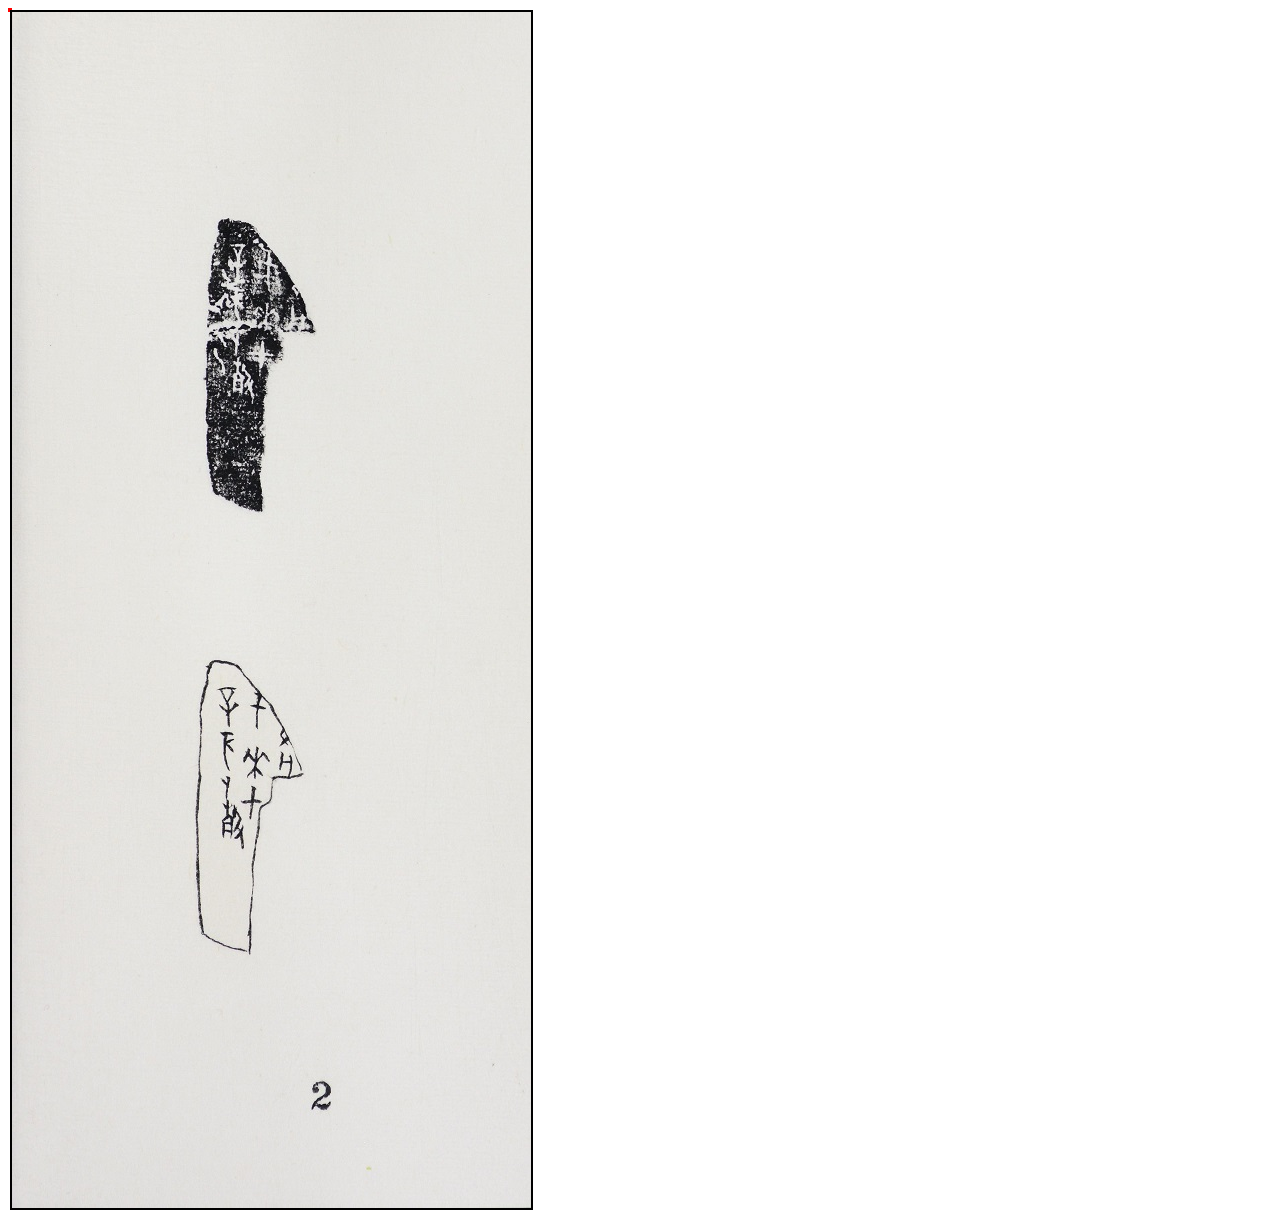
<file: switches/target/switches-1.0-SNAPSHOT/test.html>
<html>
<head>
<style type="text/css">
.container
{
	border: solid 2px red;
	cursor: default;
	overflow: visible;
	padding: 0px;
	-webkit-touch-callout: none;
    -webkit-user-select: none;
    -khtml-user-select: none;
    -moz-user-select: none;
    -ms-user-select: none;
    user-select: none;
	perspective: 3000px;
	perspective-origin: 10% 50%;
	position: absolute;
}
.page img
{
	border: solid 2px;
	text-align: center;
	position: absolute;
	top: 0px;
	left: 0px;
	background: white;
	display: inline-block;
	margin: 0px;
	transform-style: preserve-3d;
	-webkit-backface-visibility: hidden;
   	backface-visibility: hidden;
}
</style>
<script type="text/javascript" src="js/foldable.js"></script>
</head>
<body>

<div id="viewer" class="container">
	<div class="page"><img src="images/004970702/004970702_0001.jpg" /></div>
	<div class="page"><img src="images/004970702/004970702_0002.jpg" /></div>
	<div class="page"><img src="images/004970702/004970702_0003.jpg" /></div>
	<div class="page"><img src="images/004970702/004970702_0004.jpg" /></div>
	<div class="page"><img src="images/004970702/004970702_0005.jpg" /></div>
	<div class="page"><img src="images/004970702/004970702_0006.jpg" /></div>
</div>

<script type="text/javascript">
var p = new Foldable.Page(document.getElementById('temp'), 1);
p.tiltAngle = 30;
p.render();
</script>


</body>
</html>
</file>
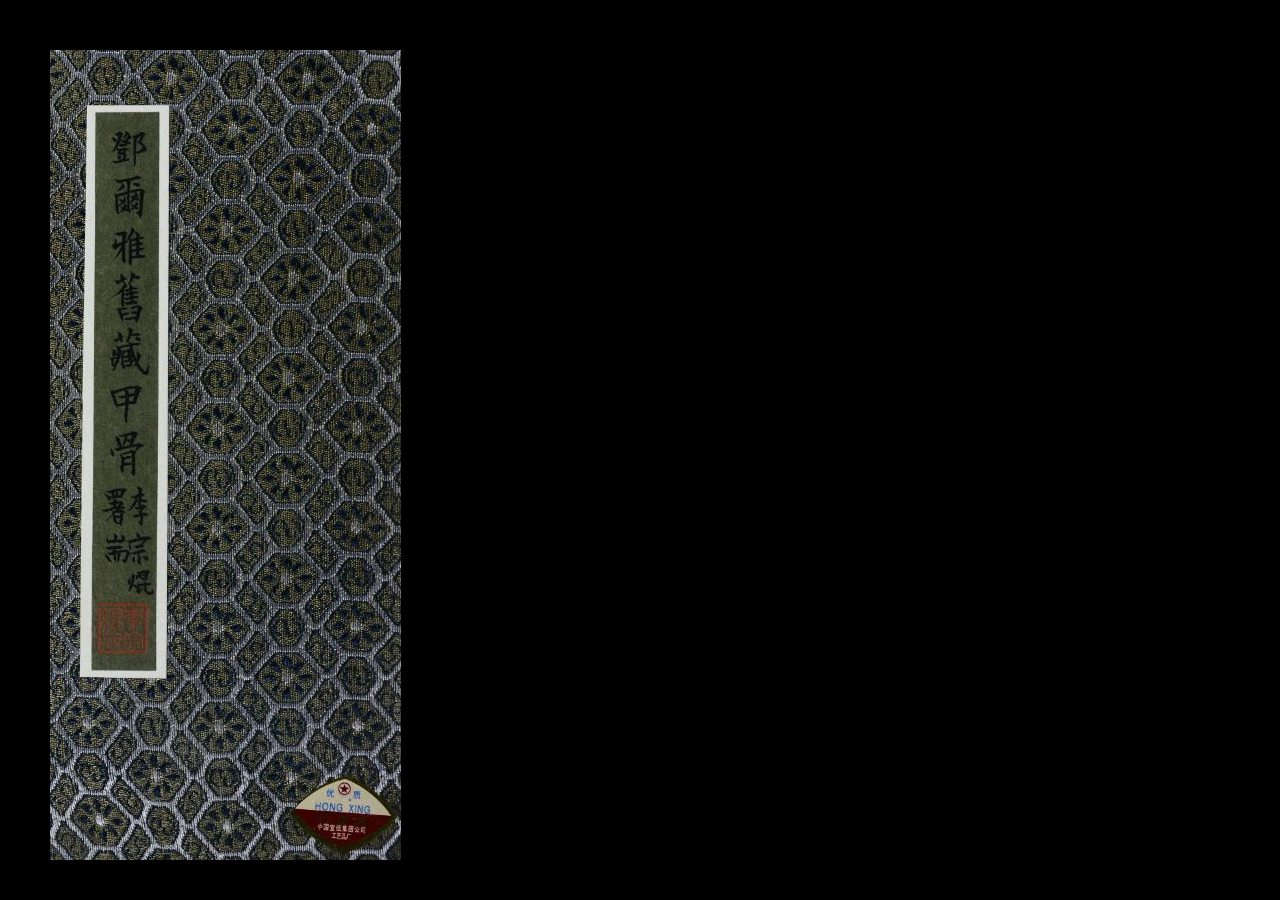
<file: switches/target/switches-1.0-SNAPSHOT/visual.html>
<html>
<head>
<style type="text/css">
.container {
	position: relative;
	perspective: 8000px;
}

.cover {
	-webkit-transition: 1.5s;
	-webkit-transform-style: preserve-3d;
	-moz-transition: 1.5s;
	-moz-transform-style: preserve-3d;
	-o-transition: 1.5s;
	-o-transform-style: preserve-3d;
	-ms-transition: 1.5s;
	-ms-transform-style: preserve-3d;
	transition: 1.5s;
	transform-style: preserve-3d;
	-webkit-backface-visibility: hidden;
	backface-visibility: hidden;
	-webkit-transform-origin: center center;
	-moz-transform-origin: center center;
	transform-origin: center center;
	backface-visibility: hidden;
}

.front {
	backface-visibility: hidden;
	-webkit-transform-origin: center center;
	-moz-transform-origin: center center;
	transform-origin: center center;
	backface-visibility: hidden;
}

.back {
	-webkit-transform: rotateY(180deg);
	-moz-transform: rotateY(180deg);
	-ms-transform: rotateY(180deg);
	-o-transform: rotateY(180deg);
	transform: rotateY(180deg);
	-webkit-transform-origin: center center; -moz-transform-origin : center
	center; transform-origin : center center;
	backface-visibility: hidden;
	-moz-transform-origin: center center;
	transform-origin: center center;
}

}
.flipped {
	-webkit-transform: rotateY(180deg);
	-moz-transform: rotateY(180deg);
	-ms-transform: rotateY(180deg);
	-o-transform: rotateY(180deg);
	transform: rotateY(180deg);
	-webkit-transform-origin: center center;
	-moz-transform-origin: center center;
	transform-origin: center center;
}
}
</style>
<script type="text/javascript" src="js/jsc3d.webgl.js"></script>
<script type="text/javascript" src="js/jsc3d.touch.js"></script>
<script type="text/javascript" src="js/oridomi.js"></script>
<script type="text/javascript">
	var foldDiv;
	var bookClosed = false;
	var maxScrollStep = 40;
	var scrollTimerID;
	function init() {
		foldDiv = new OriDomi(document.getElementById('foldingDiv'), {
			vPanels : 27, // number of panels when folding left or right (vertically oriented)
			hPanels : 1, // number of panels when folding top or bottom
			speed : 10, // folding duration in ms
			ripple : 3, // backwards ripple effect when animating
			shadingIntesity : 0.8, // lessen the shading effect
			perspective : 8000, // smaller values exaggerate 3D distortion
			touchMoveCallback : updateFold,
			sticky : false,
			shading : 'soft' // change the shading type
		});
		document.getElementById('foldContent').style.opacity = 0;
		document.getElementById('frontCover').style.display = "";
		foldDiv.accordion(-89, "left", function() {
			bookClosed = true;
		});
		foldDiv.setSpeed(2000);
	}

	function updateFold() {
		if (foldDiv._lastOp.angle > -1)
			foldDiv._lastOp.angle = -1;
		else if (foldDiv._lastOp.angle < -89)
			closeBook();
	}

	function openBook() {
		if (!bookClosed)
			return;
		document.getElementById('foldContent').style.opacity = 1;
		document.getElementById('frontCover').style.display = "none";
		foldDiv.accordion(-1, "left");
		bookClosed = false;
		scrollTimerID = setInterval(scrollRight, 40);
	}

	function scrollRight() {
		if (maxScrollStep > 0)
		{
			window.scrollBy(200, 0);
			maxScrollStep--;
		}
		else
			clearInterval(scrollTimerID);
	}

	function closeBook() {
		if (!bookClosed) {
			foldDiv.accordion(-89, "left", {
				sticky : false
			});
			document.getElementById('foldContent').style.opacity = 0;
			document.getElementById('frontCover').style.display = "";
			bookClosed = true;
		}
		window.scrollBy(-7600, 0);
	}
</script>
</head>

<body onload="init()"
	style="width: 100%; text-align: center; background-color: black;">
	<div class="container"
		style="position: absolute; top: 50px; left: 50px;">
		<div id="foldContent" style="position: absolute; top: 0; left: 0;">
			<div style="width: 100%; margin: auto;">
				<div id="foldingDiv" style="display: inline-block;">
					<img src="images/_004970702_s_H1.jpg" />
				</div>
			</div>
		</div>
		<div id="cover" class="cover"
			style="position: absolute; top: 0; left: 0; cursor: pointer"
			onclick="openBook()">
			<div id="frontCover" class="front"
				style="position: absolute; top: 0; left: 0; cursor: pointer">
				<img src="images/_004970702_0001_s.jpg" />
			</div>
			<div id="frontCoverBack" class="back"
				style="position: absolute; top: 0; left: 0; cursor: pointer">
				<img src="images/_004970702_0002_s.jpg" />
			</div>
		</div>
	</div>
</body>
</html>
</file>
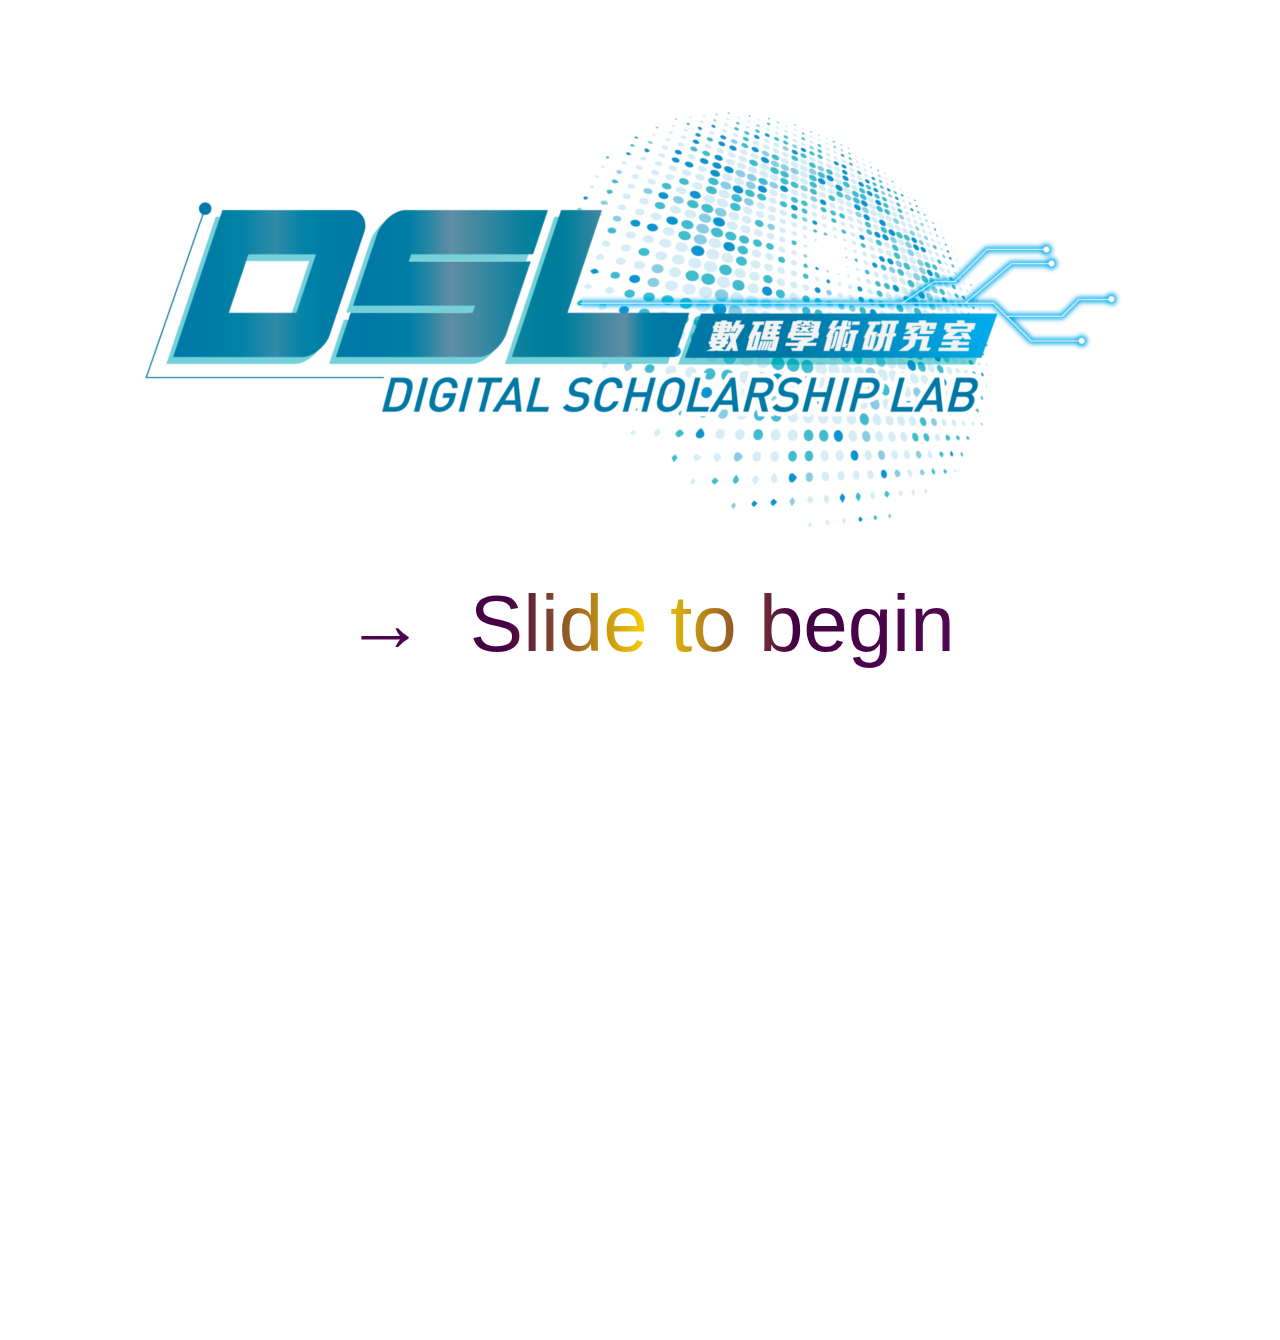
<file: switches/target/switches-1.0-SNAPSHOT/dsl/launch.html>
<!doctype html>

<html lang="en">
<head>
<meta charset="utf-8" />
<meta name="viewport"
	content="width=device-width, initial-scale=1.0, maximum-scale=1.0, user-scalable=0">
<link href="css/impress.css" rel="stylesheet" />
<link href="css/style.css" rel="stylesheet" />
<link href="css/main.css" rel="stylesheet" />
<script type="text/javascript">
	var curr_pwd = "";
	var isKeyPressed = false;
	var launchEvent = new Event('launchEvent');
	function initPwdControl() {
		document.getElementById("launched").style.display = "none";
		
		updatePwdControl("");
		document.getElementById("key2").addEventListener("mousedown",
				setKeyPressed);
		document.getElementById("key2").addEventListener("touchstart",
				setKeyPressed);
		document.getElementById("key2").addEventListener("mouseup",
				updatePwdControl);
		document.getElementById("key2").addEventListener("touchend",
				updatePwdControl);
		document.getElementById("key2").classList.add("numkey_press");

		var xhttp = new XMLHttpRequest();
		xhttp.onreadystatechange = function() {
			if (xhttp.readyState == 4 && xhttp.status == 200) {
			}
		};
		xhttp.open("GET",
				"http://rsdi-cuhk-library.appspot.com/switch?K=V&V=N", true);
		//xhttp.send();
	}
	function setKeyPressed() {
		isKeyPressed = true;
	}
	function updatePwdControl(event) {
		if (!isKeyPressed)
			return;
		if (event.target) {
			if ("" == curr_pwd && event.target.id.endsWith("key2"))
				curr_pwd = "2";
			else if ("2" == curr_pwd && event.target.id.endsWith("key0"))
				curr_pwd = "20";
			else if ("20" == curr_pwd && event.target.id.endsWith("key1"))
				curr_pwd = "201";
			else if ("201" == curr_pwd && event.target.id.endsWith("key6"))
				curr_pwd = "2016";
			else if ("2016" == curr_pwd && event.target.id.endsWith("key0"))
				curr_pwd = "20160";
			else if ("20160" == curr_pwd && event.target.id.endsWith("key3"))
				curr_pwd = "201603";
			else if ("201603" == curr_pwd && event.target.id.endsWith("key1"))
				curr_pwd = "2016031";
			else if ("2016031" == curr_pwd && event.target.id.endsWith("key7"))
				curr_pwd = "20160317";
			document.getElementById("curr_pwd").innerHTML = curr_pwd;
		}
		document.getElementById("key2").removeEventListener("mousedown",
				setKeyPressed);
		document.getElementById("key2").removeEventListener("touchstart",
				setKeyPressed);
		document.getElementById("key2").removeEventListener("mouseup",
				updatePwdControl);
		document.getElementById("key2").removeEventListener("touchend",
				updatePwdControl);

		document.getElementById("key1").removeEventListener("mousedown",
				setKeyPressed);
		document.getElementById("key1").removeEventListener("touchstart",
				setKeyPressed);
		document.getElementById("key1").removeEventListener("mouseup",
				updatePwdControl);
		document.getElementById("key1").removeEventListener("touchend",
				updatePwdControl);

		document.getElementById("key3").removeEventListener("mousedown",
				setKeyPressed);
		document.getElementById("key3").removeEventListener("touchstart",
				setKeyPressed);
		document.getElementById("key3").removeEventListener("mouseup",
				updatePwdControl);
		document.getElementById("key3").removeEventListener("touchend",
				updatePwdControl);

		document.getElementById("key6").removeEventListener("mousedown",
				setKeyPressed);
		document.getElementById("key6").removeEventListener("touchstart",
				setKeyPressed);
		document.getElementById("key6").removeEventListener("mouseup",
				updatePwdControl);
		document.getElementById("key6").removeEventListener("touchend",
				updatePwdControl);

		document.getElementById("key7").removeEventListener("mousedown",
				setKeyPressed);
		document.getElementById("key7").removeEventListener("touchstart",
				setKeyPressed);
		document.getElementById("key7").removeEventListener("mouseup",
				updatePwdControl);
		document.getElementById("key7").removeEventListener("touchend",
				updatePwdControl);

		document.getElementById("key0").removeEventListener("mousedown",
				setKeyPressed);
		document.getElementById("key0").removeEventListener("touchstart",
				setKeyPressed);
		document.getElementById("key0").removeEventListener("mouseup",
				updatePwdControl);
		document.getElementById("key0").removeEventListener("touchend",
				updatePwdControl);

		document.getElementById("key2").classList.remove("numkey_press");
		document.getElementById("key1").classList.remove("numkey_press");
		document.getElementById("key3").classList.remove("numkey_press");
		document.getElementById("key6").classList.remove("numkey_press");
		document.getElementById("key7").classList.remove("numkey_press");
		document.getElementById("key0").classList.remove("numkey_press");

		if ("2" == curr_pwd) {
			document.getElementById("key0").addEventListener("mousedown",
					setKeyPressed);
			document.getElementById("key0").addEventListener("touchstart",
					setKeyPressed);
			document.getElementById("key0").addEventListener("mouseup",
					updatePwdControl);
			document.getElementById("key0").addEventListener("touchend",
					updatePwdControl);
			document.getElementById("key0").classList.add("numkey_press");
		} else if ("20" == curr_pwd) {
			document.getElementById("key1").addEventListener("mousedown",
					setKeyPressed);
			document.getElementById("key1").addEventListener("touchstart",
					setKeyPressed);
			document.getElementById("key1").addEventListener("mouseup",
					updatePwdControl);
			document.getElementById("key1").addEventListener("touchend",
					updatePwdControl);
			document.getElementById("key1").classList.add("numkey_press");
		} else if ("201" == curr_pwd) {
			document.getElementById("key6").addEventListener("mousedown",
					setKeyPressed);
			document.getElementById("key6").addEventListener("touchstart",
					setKeyPressed);
			document.getElementById("key6").addEventListener("mouseup",
					updatePwdControl);
			document.getElementById("key6").addEventListener("touchend",
					updatePwdControl);
			document.getElementById("key6").classList.add("numkey_press");
		} else if ("2016" == curr_pwd) {
			document.getElementById("key0").addEventListener("mousedown",
					setKeyPressed);
			document.getElementById("key0").addEventListener("touchstart",
					setKeyPressed);
			document.getElementById("key0").addEventListener("mouseup",
					updatePwdControl);
			document.getElementById("key0").addEventListener("touchend",
					updatePwdControl);
			document.getElementById("key0").classList.add("numkey_press");
		} else if ("20160" == curr_pwd) {
			document.getElementById("key3").addEventListener("mousedown",
					setKeyPressed);
			document.getElementById("key3").addEventListener("touchstart",
					setKeyPressed);
			document.getElementById("key3").addEventListener("mouseup",
					updatePwdControl);
			document.getElementById("key3").addEventListener("touchend",
					updatePwdControl);
			document.getElementById("key3").classList.add("numkey_press");
		} else if ("201603" == curr_pwd) {
			document.getElementById("key1").addEventListener("mousedown",
					setKeyPressed);
			document.getElementById("key1").addEventListener("touchstart",
					setKeyPressed);
			document.getElementById("key1").addEventListener("mouseup",
					updatePwdControl);
			document.getElementById("key1").addEventListener("touchend",
					updatePwdControl);
			document.getElementById("key1").classList.add("numkey_press");
		} else if ("2016031" == curr_pwd) {
			document.getElementById("key7").addEventListener("mousedown",
					setKeyPressed);
			document.getElementById("key7").addEventListener("touchstart",
					setKeyPressed);
			document.getElementById("key7").addEventListener("mouseup",
					updatePwdControl);
			document.getElementById("key7").addEventListener("touchend",
					updatePwdControl);
			document.getElementById("key7").classList.add("numkey_press");
		}
		isKeyPressed = false;
		if ("20160317" == curr_pwd) {
			fakeAuth();
		}
	}
	
	function fakeAuth() {
		document.getElementById("curr_pwd").style.backgroundColor = "#DDFFDD";
		window.setTimeout(unlock, 1000);
	}

	function auth() {
		document.getElementById("curr_pwd").style.backgroundColor = "#DDDDDD";
		var xhttp = new XMLHttpRequest();
		xhttp.onreadystatechange = function() {
			if (xhttp.readyState == 4 && xhttp.status == 200) {
				var respJson = xhttp.responseText;
				switchObj = JSON.parse(respJson);
				if ("Y" == switchObj.videoWallSwitch) {
					document.getElementById("curr_pwd").style.backgroundColor = "#DDFFDD";
					unlock();
				}
			}
		};
		xhttp.open("GET",
				"http://rsdi-cuhk-library.appspot.com/switch?K=V&V=Y", true);
		xhttp.timeout = 6000;
		xhttp.ontimeout = unlock;
		xhttp.onerror = unlock;
		xhttp.send();
	}

	function unlock() {
		document.getElementById("launched").style.display = "";
		document.dispatchEvent(launchEvent);
		document.getElementById("launch_video").play();
	}
</script>
</head>
<body class="impress-not-supported" onload="initPwdControl()"
	oncontextmenu="return false;">
	<div id="impress">
		<div id="home" class="step home" data-x="0" data-y="0" data-scale="1">
			<div class="wallpaper">
				<div id="well" class="slider">
					<br /> <br /> <br /> <br /> <br /> <br /> <br /> <br /> <br />
					<br /> <br /> <br />
					<h2>
						<span>&rarr;&nbsp;&nbsp;Slide to begin</span>
					</h2>
				</div>
			</div>
		</div>

		<div id="password" class="step password" data-x="0" data-y="0"
			data-z="3000" data-rotate="0" data-scale="1">
			<div class="numpad">
				<div id="curr_pwd" class="numDisplay">&nbsp;</div>
				<br />
				<div id="key1" class="numkey">
					1<span id="skey1" class="numkeySub">&nbsp;</span>
				</div>
				<div id="key2" class="numkey">
					2<span id="skey2" class="numkeySub">ABC</span>
				</div>
				<div id="key3" class="numkey">
					3<span id="skey3" class="numkeySub">DEF</span>
				</div>
				<br />
				<div id="key4" class="numkey">
					4<span id="skey4" class="numkeySub">GHI</span>
				</div>
				<div id="key5" class="numkey">
					5<span id="skey5" class="numkeySub">JKL</span>
				</div>
				<div id="key6" class="numkey">
					6<span id="skey6" class="numkeySub">MNO</span>
				</div>
				<br />
				<div id="key7" class="numkey">
					7<span id="skey7" class="numkeySub">PQRS</span>
				</div>
				<div id="key8" class="numkey">
					8<span id="skey8" class="numkeySub">TUV</span>
				</div>
				<div id="key9" class="numkey">
					9<span id="skey9" class="numkeySub">WXYZ</span>
				</div>
				<br />
				<div class="numkey">
					&nbsp;<span class="numkeySub">&nbsp;</span>
				</div>
				<div id="key0" class="numkey">
					0<span id="skey0" class="numkeySub">&nbsp;</span>
				</div>
				<div class="numkey">
					&nbsp;<span class="numkeySub">&nbsp;</span>
				</div>
				<br />
			</div>
		</div>

		<div id="launched" class="step launched" data-x="0" data-y="0"
			data-z="-3000" data-scale="1">
			<div class="banner">
				<img class="launch_image" src="images/final.png"></img>
				<video id="launch_video" width="150%" height="150%" autoplay>
					<source src="media/launch.ogg" type="video/ogg">
				</video>
				<div class="left_wall">
				</div>
				<div class="right_wall">
				</div>
			</div>
		</div>
	</div>
</body>
<script src="js/impress.js"></script>
<script>
	impress().init();
</script>
</html>
</file>
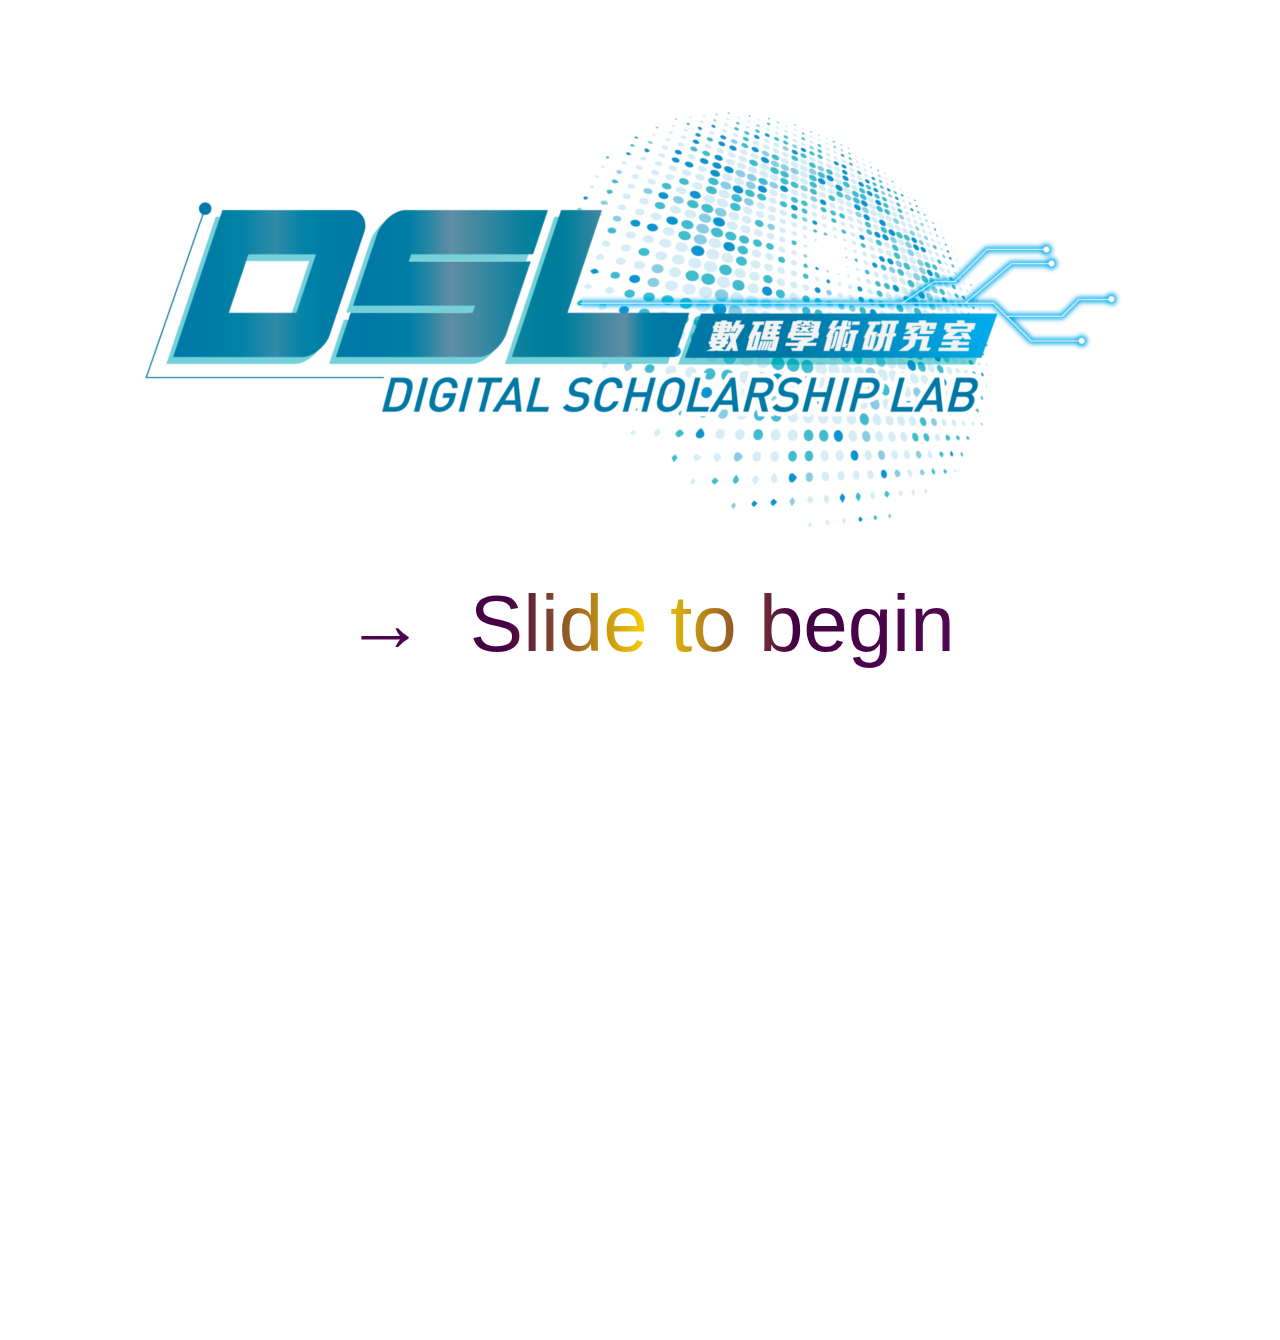
<file: switches/target/switches-1.0-SNAPSHOT/dsl/launch_static.html>
<!doctype html>

<html lang="en">
<head>
<meta charset="utf-8" />
<meta name="viewport"
	content="width=device-width, initial-scale=1.0, maximum-scale=1.0, user-scalable=0">
<link href="css/impress.css" rel="stylesheet" />
<link href="css/style.css" rel="stylesheet" />
<link href="css/main.css" rel="stylesheet" />
<script type="text/javascript">
	var curr_pwd = "";
	var isKeyPressed = false;
	var launchEvent = new Event('launchEvent');
	function initPwdControl() {
		document.getElementById("launched").style.display = "none";
		document.getElementById("firework1").style.display = "none";
		document.getElementById("firework2").style.display = "none";
		document.getElementById("attribution").style.display = "none";
		
		updatePwdControl("");
		document.getElementById("key2").addEventListener("mousedown",
				setKeyPressed);
		document.getElementById("key2").addEventListener("touchstart",
				setKeyPressed);
		document.getElementById("key2").addEventListener("mouseup",
				updatePwdControl);
		document.getElementById("key2").addEventListener("touchend",
				updatePwdControl);
		document.getElementById("key2").classList.add("numkey_press");

		var xhttp = new XMLHttpRequest();
		xhttp.onreadystatechange = function() {
			if (xhttp.readyState == 4 && xhttp.status == 200) {
			}
		};
		xhttp.open("GET",
				"http://rsdi-cuhk-library.appspot.com/switch?K=V&V=N", true);
		xhttp.send();
	}
	function setKeyPressed() {
		isKeyPressed = true;
	}
	function updatePwdControl(event) {
		if (!isKeyPressed)
			return;
		if (event.target) {
			if ("" == curr_pwd && event.target.id.endsWith("key2"))
				curr_pwd = "2";
			else if ("2" == curr_pwd && event.target.id.endsWith("key0"))
				curr_pwd = "20";
			else if ("20" == curr_pwd && event.target.id.endsWith("key1"))
				curr_pwd = "201";
			else if ("201" == curr_pwd && event.target.id.endsWith("key6"))
				curr_pwd = "2016";
			else if ("2016" == curr_pwd && event.target.id.endsWith("key0"))
				curr_pwd = "20160";
			else if ("20160" == curr_pwd && event.target.id.endsWith("key3"))
				curr_pwd = "201603";
			else if ("201603" == curr_pwd && event.target.id.endsWith("key1"))
				curr_pwd = "2016031";
			else if ("2016031" == curr_pwd && event.target.id.endsWith("key7"))
				curr_pwd = "20160317";
			document.getElementById("curr_pwd").innerHTML = curr_pwd;
		}
		document.getElementById("key2").removeEventListener("mousedown",
				setKeyPressed);
		document.getElementById("key2").removeEventListener("touchstart",
				setKeyPressed);
		document.getElementById("key2").removeEventListener("mouseup",
				updatePwdControl);
		document.getElementById("key2").removeEventListener("touchend",
				updatePwdControl);

		document.getElementById("key1").removeEventListener("mousedown",
				setKeyPressed);
		document.getElementById("key1").removeEventListener("touchstart",
				setKeyPressed);
		document.getElementById("key1").removeEventListener("mouseup",
				updatePwdControl);
		document.getElementById("key1").removeEventListener("touchend",
				updatePwdControl);

		document.getElementById("key3").removeEventListener("mousedown",
				setKeyPressed);
		document.getElementById("key3").removeEventListener("touchstart",
				setKeyPressed);
		document.getElementById("key3").removeEventListener("mouseup",
				updatePwdControl);
		document.getElementById("key3").removeEventListener("touchend",
				updatePwdControl);

		document.getElementById("key6").removeEventListener("mousedown",
				setKeyPressed);
		document.getElementById("key6").removeEventListener("touchstart",
				setKeyPressed);
		document.getElementById("key6").removeEventListener("mouseup",
				updatePwdControl);
		document.getElementById("key6").removeEventListener("touchend",
				updatePwdControl);

		document.getElementById("key7").removeEventListener("mousedown",
				setKeyPressed);
		document.getElementById("key7").removeEventListener("touchstart",
				setKeyPressed);
		document.getElementById("key7").removeEventListener("mouseup",
				updatePwdControl);
		document.getElementById("key7").removeEventListener("touchend",
				updatePwdControl);

		document.getElementById("key0").removeEventListener("mousedown",
				setKeyPressed);
		document.getElementById("key0").removeEventListener("touchstart",
				setKeyPressed);
		document.getElementById("key0").removeEventListener("mouseup",
				updatePwdControl);
		document.getElementById("key0").removeEventListener("touchend",
				updatePwdControl);

		document.getElementById("key2").classList.remove("numkey_press");
		document.getElementById("key1").classList.remove("numkey_press");
		document.getElementById("key3").classList.remove("numkey_press");
		document.getElementById("key6").classList.remove("numkey_press");
		document.getElementById("key7").classList.remove("numkey_press");
		document.getElementById("key0").classList.remove("numkey_press");

		if ("2" == curr_pwd) {
			document.getElementById("key0").addEventListener("mousedown",
					setKeyPressed);
			document.getElementById("key0").addEventListener("touchstart",
					setKeyPressed);
			document.getElementById("key0").addEventListener("mouseup",
					updatePwdControl);
			document.getElementById("key0").addEventListener("touchend",
					updatePwdControl);
			document.getElementById("key0").classList.add("numkey_press");
		} else if ("20" == curr_pwd) {
			document.getElementById("key1").addEventListener("mousedown",
					setKeyPressed);
			document.getElementById("key1").addEventListener("touchstart",
					setKeyPressed);
			document.getElementById("key1").addEventListener("mouseup",
					updatePwdControl);
			document.getElementById("key1").addEventListener("touchend",
					updatePwdControl);
			document.getElementById("key1").classList.add("numkey_press");
		} else if ("201" == curr_pwd) {
			document.getElementById("key6").addEventListener("mousedown",
					setKeyPressed);
			document.getElementById("key6").addEventListener("touchstart",
					setKeyPressed);
			document.getElementById("key6").addEventListener("mouseup",
					updatePwdControl);
			document.getElementById("key6").addEventListener("touchend",
					updatePwdControl);
			document.getElementById("key6").classList.add("numkey_press");
		} else if ("2016" == curr_pwd) {
			document.getElementById("key0").addEventListener("mousedown",
					setKeyPressed);
			document.getElementById("key0").addEventListener("touchstart",
					setKeyPressed);
			document.getElementById("key0").addEventListener("mouseup",
					updatePwdControl);
			document.getElementById("key0").addEventListener("touchend",
					updatePwdControl);
			document.getElementById("key0").classList.add("numkey_press");
		} else if ("20160" == curr_pwd) {
			document.getElementById("key3").addEventListener("mousedown",
					setKeyPressed);
			document.getElementById("key3").addEventListener("touchstart",
					setKeyPressed);
			document.getElementById("key3").addEventListener("mouseup",
					updatePwdControl);
			document.getElementById("key3").addEventListener("touchend",
					updatePwdControl);
			document.getElementById("key3").classList.add("numkey_press");
		} else if ("201603" == curr_pwd) {
			document.getElementById("key1").addEventListener("mousedown",
					setKeyPressed);
			document.getElementById("key1").addEventListener("touchstart",
					setKeyPressed);
			document.getElementById("key1").addEventListener("mouseup",
					updatePwdControl);
			document.getElementById("key1").addEventListener("touchend",
					updatePwdControl);
			document.getElementById("key1").classList.add("numkey_press");
		} else if ("2016031" == curr_pwd) {
			document.getElementById("key7").addEventListener("mousedown",
					setKeyPressed);
			document.getElementById("key7").addEventListener("touchstart",
					setKeyPressed);
			document.getElementById("key7").addEventListener("mouseup",
					updatePwdControl);
			document.getElementById("key7").addEventListener("touchend",
					updatePwdControl);
			document.getElementById("key7").classList.add("numkey_press");
		}
		isKeyPressed = false;
		if ("20160317" == curr_pwd) {
			fakeAuth();
		}
	}
	
	function fakeAuth() {
		document.getElementById("curr_pwd").style.backgroundColor = "#DDFFDD";
		unlock();
	}

	function auth() {
		document.getElementById("curr_pwd").style.backgroundColor = "#DDDDDD";
		var xhttp = new XMLHttpRequest();
		xhttp.onreadystatechange = function() {
			if (xhttp.readyState == 4 && xhttp.status == 200) {
				var respJson = xhttp.responseText;
				switchObj = JSON.parse(respJson);
				if ("Y" == switchObj.videoWallSwitch) {
					document.getElementById("curr_pwd").style.backgroundColor = "#DDFFDD";
					unlock();
				}
			}
		};
		xhttp.open("GET",
				"http://rsdi-cuhk-library.appspot.com/switch?K=V&V=Y", true);
		xhttp.timeout = 6000;
		xhttp.ontimeout = unlock;
		xhttp.onerror = unlock;
		xhttp.send();
	}

	function unlock() {
		document.getElementById("launched").style.display = "";
		document.getElementById("firework1").style.display = "";
		document.getElementById("firework2").style.display = "";
		document.dispatchEvent(launchEvent);
		window.setTimeout(function(){document.getElementById("attribution").style.display = "";}, 5000)
	}
</script>
</head>
<body class="impress-not-supported" onload="initPwdControl()"
	oncontextmenu="return false;">
	<div id="impress">
		<div id="home" class="step home" data-x="0" data-y="0" data-scale="1">
			<div class="wallpaper">
				<div id="well" class="slider">
					<br /> <br /> <br /> <br /> <br /> <br /> <br /> <br /> <br />
					<br /> <br /> <br />
					<h2>
						<span>&rarr;&nbsp;&nbsp;Slide to begin</span>
					</h2>
				</div>
			</div>
		</div>

		<div id="password" class="step password" data-x="0" data-y="0"
			data-z="3000" data-rotate="0" data-scale="1">
			<div class="numpad">
				<div id="curr_pwd" class="numDisplay">&nbsp;</div>
				<br />
				<div id="key1" class="numkey">
					1<span id="skey1" class="numkeySub">&nbsp;</span>
				</div>
				<div id="key2" class="numkey">
					2<span id="skey2" class="numkeySub">ABC</span>
				</div>
				<div id="key3" class="numkey">
					3<span id="skey3" class="numkeySub">DEF</span>
				</div>
				<br />
				<div id="key4" class="numkey">
					4<span id="skey4" class="numkeySub">GHI</span>
				</div>
				<div id="key5" class="numkey">
					5<span id="skey5" class="numkeySub">JKL</span>
				</div>
				<div id="key6" class="numkey">
					6<span id="skey6" class="numkeySub">MNO</span>
				</div>
				<br />
				<div id="key7" class="numkey">
					7<span id="skey7" class="numkeySub">PQRS</span>
				</div>
				<div id="key8" class="numkey">
					8<span id="skey8" class="numkeySub">TUV</span>
				</div>
				<div id="key9" class="numkey">
					9<span id="skey9" class="numkeySub">WXYZ</span>
				</div>
				<br />
				<div class="numkey">
					&nbsp;<span class="numkeySub">&nbsp;</span>
				</div>
				<div id="key0" class="numkey">
					0<span id="skey0" class="numkeySub">&nbsp;</span>
				</div>
				<div class="numkey">
					&nbsp;<span class="numkeySub">&nbsp;</span>
				</div>
				<br />
			</div>
		</div>

		<div id="launched" class="step launched" data-x="0" data-y="0"
			data-z="-3000" data-scale="1">
			<div class="banner">
				The <span class="emphasis">Digital Scholarship Lab</span> and <span
					class="emphasis">Digital Repository</span> are now officially
				opened!
			</div>
			<div id="attribution" class="attribution">
				Fireworks - <a
					href="https://www.flickr.com/photos/backpackphotography/1219071389/in/photostream/">Dark
					Blue</a>, <a
					href="https://www.flickr.com/photos/backpackphotography/1219923650/in/photostream/">Firework
					Flowers</a> by <a
					href="https://www.flickr.com/photos/backpackphotography/">Bradley
					Davis</a> under <a
					href="https://creativecommons.org/licenses/by-nd/2.0/">CC-BY-ND</a>
			</div>
		</div>

		<div id="firework1" class="step" data-x="-400" data-y="100"
			data-z="-3200" data-scale="2">
			<img src="images/top_left_fireworks.jpg" style="width: 600px;">
		</div>

		<div id="firework2" class="step" data-x="1200" data-y="100"
			data-z="-3600" data-scale="2">
			<img src="images/bottom_right_fireworks.jpg" style="width: 600px;">
		</div>
	</div>
</body>
<script src="js/impress.js"></script>
<script>
	impress().init();
</script>
</html>
</file>
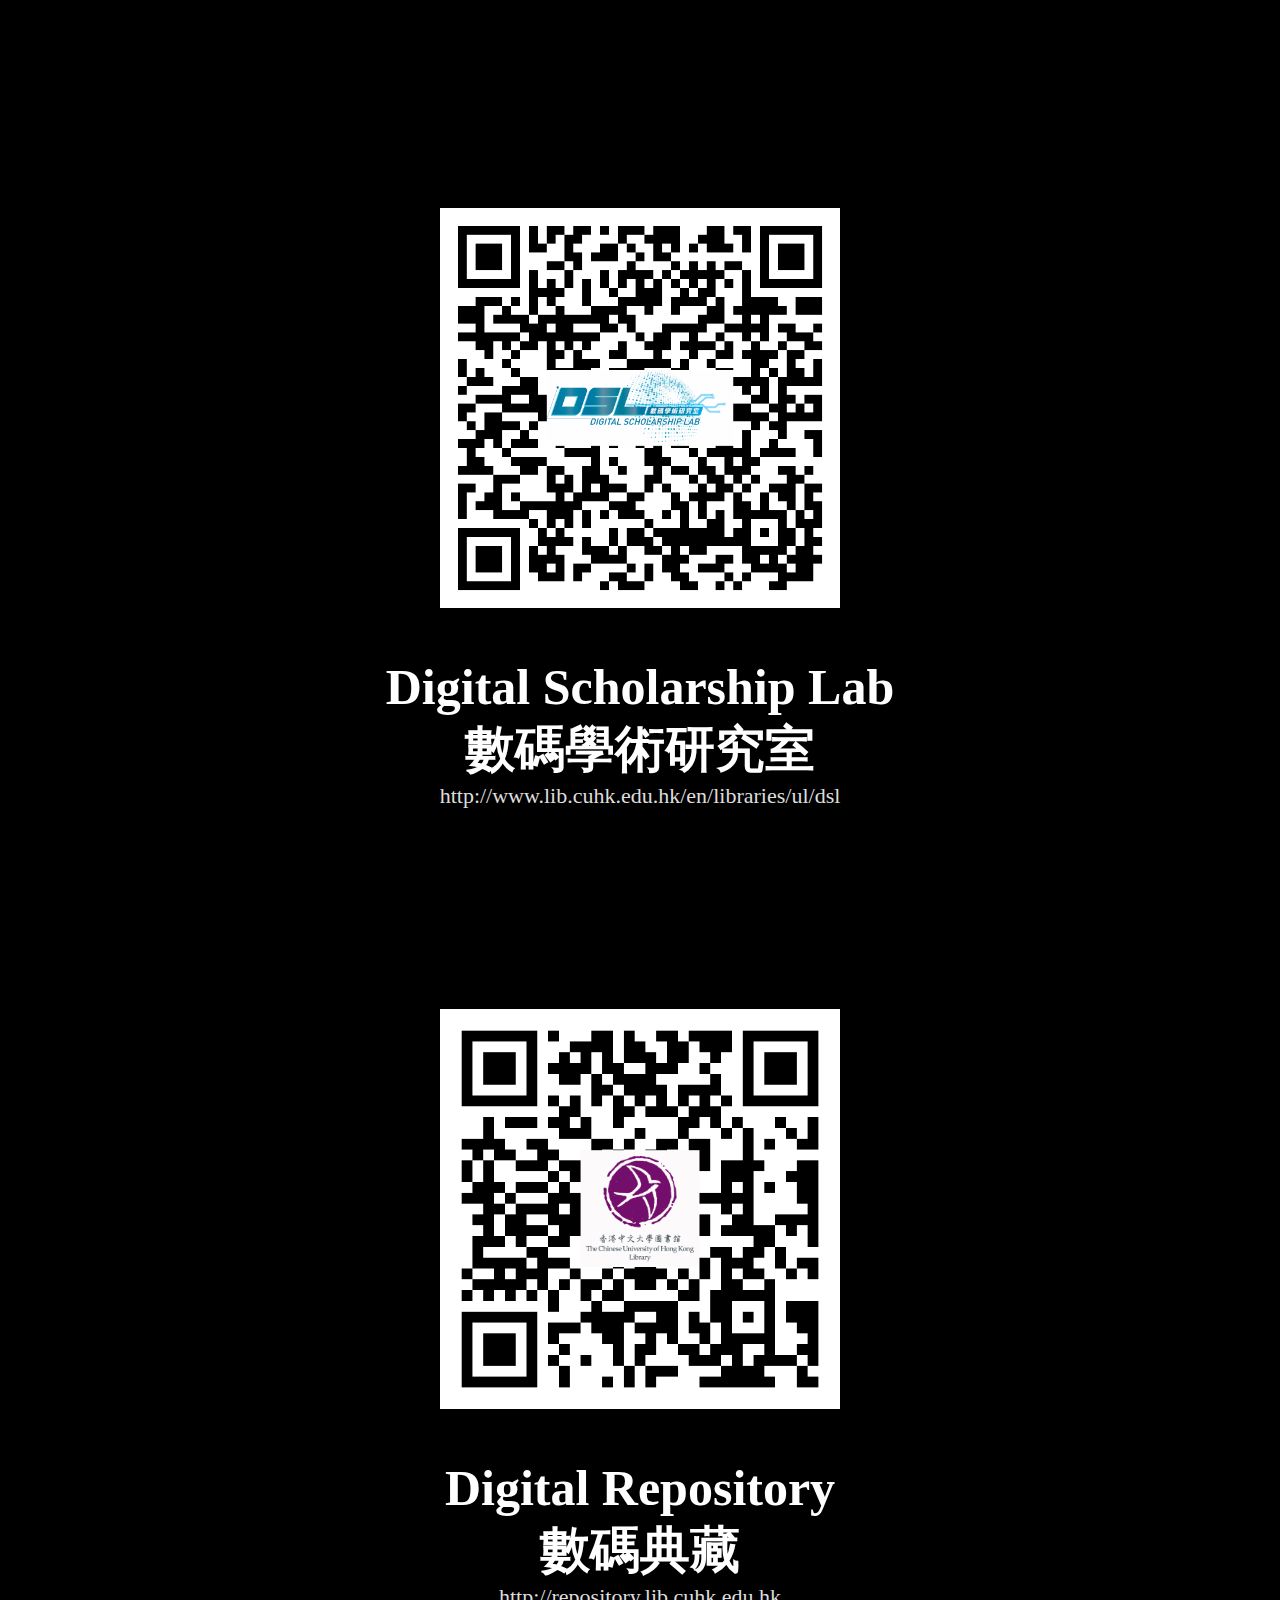
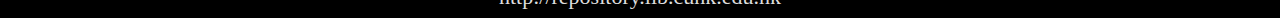
<file: switches/target/switches-1.0-SNAPSHOT/dsl/qr_code.html>
<html>
<head>
<meta charset="UTF-8">
<style type="text/css">
body
{
	background-color: #000000;
	text-align:center;
}
.qr_code_block
{
	display: inline-block;
	color: #FFFFFF;
	font-family: 'Garamond';
	font-size: 50px;
	font-weight: bold;
}
.hyperlink
{
	color: #DDDDDD;
	font-family: 'Garamond';
	font-size: 22px;
	font-weight: normal;
}
.qr_code
{
	display: inline-block;
	background-repeat: no-repeat;
	background-size: 400px 400px;
	width: 400px;
	height: 400px;
	margin-left: 220px;
	margin-right: 220px;
	margin-top: 200px;
	margin-bottom: 50px;
}
.qr_code_dsl
{
	background-image: url("images/qrcode_dsl.png");
}
.qr_code_repo
{
	background-image: url("images/qrcode_repo.png");
}
</style>
</head>
<body>
<div class="qr_code_block">
	<div class="qr_code qr_code_dsl"></div>
	<div>
		Digital Scholarship Lab<br/>
		數碼學術研究室<br/>
	</div>
	<div class="hyperlink">
		http://www.lib.cuhk.edu.hk/en/libraries/ul/dsl
	</div>
</div>

</div>
<div class="qr_code_block">
	<div class="qr_code qr_code_repo"></div>
	<div>
		Digital Repository<br/>
		數碼典藏<br/>
	</div>
	<div class="hyperlink">
		http://repository.lib.cuhk.edu.hk
	</div>
</div>

</div>
</body>
</html>
</file>
<file: switches/target/switches-1.0-SNAPSHOT/dsl/css/impress.css>
/*
    So you like the style of impress.js demo?
    Or maybe you are just curious how it was done?

    You couldn't find a better place to find out!

    Welcome to the stylesheet impress.js demo presentation.

    Please remember that it is not meant to be a part of impress.js and is
    not required by impress.js.
    I expect that anyone creating a presentation for impress.js would create
    their own set of styles.

    But feel free to read through it and learn how to get the most of what
    impress.js provides.

    And let me be your guide.

    Shall we begin?
*/


/*
    We start with a good ol' reset.
    That's the one by Eric Meyer http://meyerweb.com/eric/tools/css/reset/

    You can probably argue if it is needed here, or not, but for sure it
    doesn't do any harm and gives us a fresh start.
*/

html, body, div, span, applet, object, iframe,
h1, h2, h3, h4, h5, h6, p, blockquote, pre,
a, abbr, acronym, address, big, cite, code,
del, dfn, em, img, ins, kbd, q, s, samp,
small, strike, strong, sub, sup, tt, var,
b, u, i, center,
dl, dt, dd, ol, ul, li,
fieldset, form, label, legend,
table, caption, tbody, tfoot, thead, tr, th, td,
article, aside, canvas, details, embed,
figure, figcaption, footer, header, hgroup,
menu, nav, output, ruby, section, summary,
time, mark, audio, video {
    margin: 0;
    padding: 0;
    border: 0;
    font-size: 100%;
    font: inherit;
    vertical-align: baseline;
}

/* HTML5 display-role reset for older browsers */
article, aside, details, figcaption, figure,
footer, header, hgroup, menu, nav, section {
    display: block;
}
body {
    line-height: 1;
}
ol, ul {
    list-style: none;
}
blockquote, q {
    quotes: none;
}
blockquote:before, blockquote:after,
q:before, q:after {
    content: '';
    content: none;
}

table {
    border-collapse: collapse;
    border-spacing: 0;
}

/*
    Now here is when interesting things start to appear.

    We set up <body> styles with default font and nice gradient in the background.
    And yes, there is a lot of repetition there because of -prefixes but we don't
    want to leave anybody behind.
*/
/* body {
    font-family: 'PT Sans', sans-serif;
    min-height: 740px;

    background: rgb(215, 215, 215);
    background: -webkit-gradient(radial, 50% 50%, 0, 50% 50%, 500, from(rgb(240, 240, 240)), to(rgb(190, 190, 190)));
    background: -webkit-radial-gradient(rgb(240, 240, 240), rgb(190, 190, 190));
    background:    -moz-radial-gradient(rgb(240, 240, 240), rgb(190, 190, 190));
    background:     -ms-radial-gradient(rgb(240, 240, 240), rgb(190, 190, 190));
    background:      -o-radial-gradient(rgb(240, 240, 240), rgb(190, 190, 190));
    background:         radial-gradient(rgb(240, 240, 240), rgb(190, 190, 190));
} */

/*
    Now let's bring some text styles back ...
*/
b, strong { font-weight: bold }
i, em { font-style: italic }

/*
    ... and give links a nice look.
*/
a {
    color: inherit;
    text-decoration: none;
    padding: 0 0.1em;
    background: rgba(255,255,255,0.5);
    text-shadow: -1px -1px 2px rgba(100,100,100,0.9);
    border-radius: 0.2em;

    -webkit-transition: 0.5s;
    -moz-transition:    0.5s;
    -ms-transition:     0.5s;
    -o-transition:      0.5s;
    transition:         0.5s;
}

a:hover,
a:focus {
    background: rgba(255,255,255,1);
    text-shadow: -1px -1px 2px rgba(100,100,100,0.5);
}

/*
    Because the main point behind the impress.js demo is to demo impress.js
    we display a fallback message for users with browsers that don't support
    all the features required by it.

    All of the content will be still fully accessible for them, but I want
    them to know that they are missing something - that's what the demo is
    about, isn't it?

    And then we hide the message, when support is detected in the browser.
*/

.fallback-message {
    font-family: sans-serif;
    line-height: 1.3;

    width: 780px;
    padding: 10px 10px 0;
    margin: 20px auto;

    border: 1px solid #E4C652;
    border-radius: 10px;
    background: #EEDC94;
}

.fallback-message p {
    margin-bottom: 10px;
}

.impress-supported .fallback-message {
    display: none;
}

/*
    Now let's style the presentation steps.

    We start with basics to make sure it displays correctly in everywhere ...
*/

.step {
    position: relative;
    width: 900px;
    padding: 40px;
    margin: 20px auto;

    -webkit-box-sizing: border-box;
    -moz-box-sizing:    border-box;
    -ms-box-sizing:     border-box;
    -o-box-sizing:      border-box;
    box-sizing:         border-box;

    font-family: 'PT Serif', georgia, serif;
    font-size: 48px;
    line-height: 1.5;
}

/*
    ... and we enhance the styles for impress.js.

    Basically we remove the margin and make inactive steps a little bit transparent.
*/
.impress-enabled .step {
    margin: 0;
    opacity: 0.3;

    -webkit-transition: opacity 1s;
    -moz-transition:    opacity 1s;
    -ms-transition:     opacity 1s;
    -o-transition:      opacity 1s;
    transition:         opacity 1s;
}

.impress-enabled .step.active { opacity: 1 }

/*
    These 'slide' step styles were heavily inspired by HTML5 Slides:
    http://html5slides.googlecode.com/svn/trunk/styles.css

    ;)

    They cover everything what you see on first three steps of the demo.
*/
.slide {
    display: block;

    width: 900px;
    height: 700px;
    padding: 40px 60px;

    background-color: white;
    border: 1px solid rgba(0, 0, 0, .3);
    border-radius: 10px;
    box-shadow: 0 2px 6px rgba(0, 0, 0, .1);

    color: rgb(102, 102, 102);
    text-shadow: 0 2px 2px rgba(0, 0, 0, .1);

    font-family: 'Open Sans', Arial, sans-serif;
    font-size: 30px;
    line-height: 36px;
    letter-spacing: -1px;
}

.slide q {
    display: block;
    font-size: 50px;
    line-height: 72px;

    margin-top: 100px;
}

.slide q strong {
    white-space: nowrap;
}

/*
    And now we start to style each step separately.

    I agree that this may be not the most efficient, object-oriented and
    scalable way of styling, but most of steps have quite a custom look
    and typography tricks here and there, so they had to be styled separately.

    First is the title step with a big <h1> (no room for padding) and some
    3D positioning along Z axis.
*/

#title {
    padding: 0;
}

#title .try {
    font-size: 64px;
    position: absolute;
    top: -0.5em;
    left: 1.5em;

    -webkit-transform: translateZ(20px);
    -moz-transform:    translateZ(20px);
    -ms-transform:     translateZ(20px);
    -o-transform:      translateZ(20px);
    transform:         translateZ(20px);
}

#title h1 {
    font-size: 190px;

    -webkit-transform: translateZ(50px);
    -moz-transform:    translateZ(50px);
    -ms-transform:     translateZ(50px);
    -o-transform:      translateZ(50px);
    transform:         translateZ(50px);
}

#title .footnote {
    font-size: 32px;
}

/*
    Second step is nothing special, just a text with a link, so it doesn't need
    any special styling.

    Let's move to 'big thoughts' with centered text and custom font sizes.
*/
#big {
    width: 600px;
    text-align: center;
    font-size: 60px;
    line-height: 1;
}

#big b {
    display: block;
    font-size: 250px;
    line-height: 250px;
}

#big .thoughts {
    font-size: 90px;
    line-height: 150px;
}

/*
    'Tiny ideas' just need some tiny styling.
*/
#tiny {
    width: 500px;
    text-align: center;
}

/*
    This step has some animated text ...
*/
#ing { width: 500px }

/*
    ... so we define display to `inline-block` to enable transforms and
    transition duration to 0.5s ...
*/
#ing b {
    display: inline-block;
    -webkit-transition: 0.5s;
    -moz-transition:    0.5s;
    -ms-transition:     0.5s;
    -o-transition:      0.5s;
    transition:         0.5s;
}

/*
    ... and we want 'positioning` word to move up a bit when the step gets
    `present` class ...
*/
#ing.present .positioning {
    -webkit-transform: translateY(-10px);
    -moz-transform:    translateY(-10px);
    -ms-transform:     translateY(-10px);
    -o-transform:      translateY(-10px);
    transform:         translateY(-10px);
}

/*
    ... 'rotating' to rotate a quarter of a second later ...
*/
#ing.present .rotating {
    -webkit-transform: rotate(-10deg);
    -moz-transform:    rotate(-10deg);
    -ms-transform:     rotate(-10deg);
    -o-transform:      rotate(-10deg);
    transform:         rotate(-10deg);

    -webkit-transition-delay: 0.25s;
    -moz-transition-delay:    0.25s;
    -ms-transition-delay:     0.25s;
    -o-transition-delay:      0.25s;
    transition-delay:         0.25s;
}

/*
    ... and 'scaling' to scale down after another quarter of a second.
*/
#ing.present .scaling {
    -webkit-transform: scale(0.7);
    -moz-transform:    scale(0.7);
    -ms-transform:     scale(0.7);
    -o-transform:      scale(0.7);
    transform:         scale(0.7);

    -webkit-transition-delay: 0.5s;
    -moz-transition-delay:    0.5s;
    -ms-transition-delay:     0.5s;
    -o-transition-delay:      0.5s;
    transition-delay:         0.5s;
}

/*
    The 'imagination' step is again some boring font-sizing.
*/

#imagination {
    width: 600px;
}

#imagination .imagination {
    font-size: 78px;
}

/*
    There is nothing really special about 'use the source, Luke' step, too,
    except maybe of the Yoda background.

    As you can see below I've 'hard-coded' it in data URL.
    That's not the best way to serve images, but because that's just this one
    I decided it will be OK to have it this way.

    Just make sure you don't blindly copy this approach.
*/
#source {
    width: 700px;
    padding-bottom: 300px;

    /* Yoda Icon :: Pixel Art from Star Wars http://www.pixeljoint.com/pixelart/1423.htm */
    background-image: url([data-uri]);
    background-position: bottom right;
    background-repeat: no-repeat;
}

#source q {
    font-size: 60px;
}

/*
    And the "it's in 3D" step again brings some 3D typography - just for fun.

    Because we want to position <span> elements in 3D we set transform-style to
    `preserve-3d` on the paragraph.
    It is not needed by webkit browsers, but it is in Firefox. It's hard to say
    which behaviour is correct as 3D transforms spec is not very clear about it.
*/
#its-in-3d p {
    -webkit-transform-style: preserve-3d;
    -moz-transform-style:    preserve-3d; /* Y U need this Firefox?! */
    -ms-transform-style:     preserve-3d;
    -o-transform-style:      preserve-3d;
    transform-style:         preserve-3d;
}

/*
    Below we position each word separately along Z axis and we want it to transition
    to default position in 0.5s when the step gets `present` class.

    Quite a simple idea, but lot's of styles and prefixes.
*/
#its-in-3d span,
#its-in-3d b {
    display: inline-block;
    -webkit-transform: translateZ(40px);
    -moz-transform:    translateZ(40px);
    -ms-transform:     translateZ(40px);
    -o-transform:      translateZ(40px);
     transform:        translateZ(40px);

    -webkit-transition: 0.5s;
    -moz-transition:    0.5s;
    -ms-transition:     0.5s;
    -o-transition:      0.5s;
    transition:         0.5s;
}

#its-in-3d .have {
    -webkit-transform: translateZ(-40px);
    -moz-transform:    translateZ(-40px);
    -ms-transform:     translateZ(-40px);
    -o-transform:      translateZ(-40px);
    transform:         translateZ(-40px);
}

#its-in-3d .you {
    -webkit-transform: translateZ(20px);
    -moz-transform:    translateZ(20px);
    -ms-transform:     translateZ(20px);
    -o-transform:      translateZ(20px);
    transform:         translateZ(20px);
}

#its-in-3d .noticed {
    -webkit-transform: translateZ(-40px);
    -moz-transform:    translateZ(-40px);
    -ms-transform:     translateZ(-40px);
    -o-transform:      translateZ(-40px);
    transform:         translateZ(-40px);
}

#its-in-3d .its {
    -webkit-transform: translateZ(60px);
    -moz-transform:    translateZ(60px);
    -ms-transform:     translateZ(60px);
    -o-transform:      translateZ(60px);
    transform:         translateZ(60px);
}

#its-in-3d .in {
    -webkit-transform: translateZ(-10px);
    -moz-transform:    translateZ(-10px);
    -ms-transform:     translateZ(-10px);
    -o-transform:      translateZ(-10px);
    transform:         translateZ(-10px);
}

#its-in-3d .footnote {
    font-size: 32px;

    -webkit-transform: translateZ(-10px);
    -moz-transform:    translateZ(-10px);
    -ms-transform:     translateZ(-10px);
    -o-transform:      translateZ(-10px);
    transform:         translateZ(-10px);
}

#its-in-3d.present span,
#its-in-3d.present b {
    -webkit-transform: translateZ(0px);
    -moz-transform:    translateZ(0px);
    -ms-transform:     translateZ(0px);
    -o-transform:      translateZ(0px);
    transform:         translateZ(0px);
}

/*
    The last step is an overview.
    There is no content in it, so we make sure it's not visible because we want
    to be able to click on other steps.

*/
#overview { display: none }

/*
    We also make other steps visible and give them a pointer cursor using the
    `impress-on-` class.
*/
.impress-on-overview .step {
    opacity: 1;
    cursor: pointer;
}


/*
    Now, when we have all the steps styled let's give users a hint how to navigate
    around the presentation.

    The best way to do this would be to use JavaScript, show a delayed hint for a
    first time users, then hide it and store a status in cookie or localStorage...

    But I wanted to have some CSS fun and avoid additional scripting...

    Let me explain it first, so maybe the transition magic will be more readable
    when you read the code.

    First of all I wanted the hint to appear only when user is idle for a while.
    You can't detect the 'idle' state in CSS, but I delayed a appearing of the
    hint by 5s using transition-delay.

    You also can't detect in CSS if the user is a first-time visitor, so I had to
    make an assumption that I'll only show the hint on the first step. And when
    the step is changed hide the hint, because I can assume that user already
    knows how to navigate.

    To summarize it - hint is shown when the user is on the first step for longer
    than 5 seconds.

    The other problem I had was caused by the fact that I wanted the hint to fade
    in and out. It can be easily achieved by transitioning the opacity property.
    But that also meant that the hint was always on the screen, even if totally
    transparent. It covered part of the screen and you couldn't correctly clicked
    through it.
    Unfortunately you cannot transition between display `block` and `none` in pure
    CSS, so I needed a way to not only fade out the hint but also move it out of
    the screen.

    I solved this problem by positioning the hint below the bottom of the screen
    with CSS transform and moving it up to show it. But I also didn't want this move
    to be visible. I wanted the hint only to fade in and out visually, so I delayed
    the fade in transition, so it starts when the hint is already in its correct
    position on the screen.

    I know, it sounds complicated ... maybe it would be easier with the code?
*/

.hint {
    /*
        We hide the hint until presentation is started and from browsers not supporting
        impress.js, as they will have a linear scrollable view ...
    */
    display: none;

    /*
        ... and give it some fixed position and nice styles.
    */
    position: fixed;
    left: 0;
    right: 0;
    bottom: 200px;

    background: rgba(0,0,0,0.5);
    color: #EEE;
    text-align: center;

    font-size: 50px;
    padding: 20px;

    z-index: 100;

    /*
        By default we don't want the hint to be visible, so we make it transparent ...
    */
    opacity: 0;

    /*
        ... and position it below the bottom of the screen (relative to it's fixed position)
    */
    -webkit-transform: translateY(400px);
    -moz-transform:    translateY(400px);
    -ms-transform:     translateY(400px);
    -o-transform:      translateY(400px);
    transform:         translateY(400px);

    /*
        Now let's imagine that the hint is visible and we want to fade it out and move out
        of the screen.

        So we define the transition on the opacity property with 1s duration and another
        transition on transform property delayed by 1s so it will happen after the fade out
        on opacity finished.

        This way user will not see the hint moving down.
    */
    -webkit-transition: opacity 1s, -webkit-transform 0.5s 1s;
    -moz-transition:    opacity 1s,    -moz-transform 0.5s 1s;
    -ms-transition:     opacity 1s,     -ms-transform 0.5s 1s;
    -o-transition:      opacity 1s,      -o-transform 0.5s 1s;
    transition:         opacity 1s,         transform 0.5s 1s;
}

/*
    Now we 'enable' the hint when presentation is initialized ...
*/
.impress-enabled .hint { display: block }

/*
    ... and we will show it when the first step (with id 'bored') is active.
*/
.impress-on-bored .hint {
    /*
        We remove the transparency and position the hint in its default fixed
        position.
    */
    opacity: 1;

    -webkit-transform: translateY(0px);
    -moz-transform:    translateY(0px);
    -ms-transform:     translateY(0px);
    -o-transform:      translateY(0px);
    transform:         translateY(0px);

    /*
        Now for fade in transition we have the oposite situation from the one
        above.

        First after 4.5s delay we animate the transform property to move the hint
        into its correct position and after that we fade it in with opacity
        transition.
    */
    -webkit-transition: opacity 1s 5s, -webkit-transform 0.5s 4.5s;
    -moz-transition:    opacity 1s 5s,    -moz-transform 0.5s 4.5s;
    -ms-transition:     opacity 1s 5s,     -ms-transform 0.5s 4.5s;
    -o-transition:      opacity 1s 5s,      -o-transform 0.5s 4.5s;
    transition:         opacity 1s 5s,         transform 0.5s 4.5s;
}

/*
    And as the last thing there is a workaround for quite strange bug.
    It happens a lot in Chrome. I don't remember if I've seen it in Firefox.

    Sometimes the element positioned in 3D (especially when it's moved back
    along Z axis) is not clickable, because it falls 'behind' the <body>
    element.

    To prevent this, I decided to make <body> non clickable by setting
    pointer-events property to `none` value.
    Value if this property is inherited, so to make everything else clickable
    I bring it back on the #impress element.

    If you want to know more about `pointer-events` here are some docs:
    https://developer.mozilla.org/en/CSS/pointer-events

    There is one very important thing to notice about this workaround - it makes
    everything 'unclickable' except what's in #impress element.

    So use it wisely ... or don't use at all.
*/
.impress-enabled          { pointer-events: none }
.impress-enabled #impress { pointer-events: auto }

/*
    There is one funny thing I just realized.

    Thanks to this workaround above everything except #impress element is invisible
    for click events. That means that the hint element is also not clickable.
    So basically all of this transforms and delayed transitions trickery was probably
    not needed at all...

    But it was fun to learn about it, wasn't it?
*/

/*
    That's all I have for you in this file.
    Thanks for reading. I hope you enjoyed it at least as much as I enjoyed writing it
    for you.
*/
</file>
<file: switches/target/switches-1.0-SNAPSHOT/dsl/css/style.css>
/*
	 CSS-Tricks Example
	 by Chris Coyier
	 http://css-tricks.com
*/

* { margin: 0; padding: 0; }
/* html { background: black; }
body { 
	font: 14px Georgia, serif; 
	background-image: -webkit-gradient(linear,left top,left bottom,color-stop(0, #3b3b3b),color-stop(1, #000000));
	background-repeat: no-repeat;
	min-height: 350px;
	
}
#page-wrap { width: 720px; margin: 0 auto; padding-top: 100px; }*/)

#well {
	padding: 14px 20px 20px 20px;
	-webkit-border-radius: 30px;
	-moz-border-radius: 30px;
	border-radius: 30px;
	
	background: -moz-linear-gradient(top, #010101, #181818);
	background: -webkit-gradient(linear,left top,left bottom,color-stop(0, #010101),color-stop(1, #181818));
	
	border: 2px solid #454545; 
	overflow: hidden; 
	
	-webkit-user-select: none;
	pointer-events: none;
}

h2 {
  background: -moz-linear-gradient(left, #6D1B6D, 0.4, #440044, 0.5, #FFD700, 0.6, #440044, #6D1B6D); 
  background: -webkit-gradient(linear,left top,right top,color-stop(0, #6D1B6D),color-stop(0.4, #440044),color-stop(0.5, #FFD700),color-stop(0.6, #440044),color-stop(1, #6D1B6D)); 
  
  -moz-background-clip: text;
  -webkit-background-clip: text;
  
  -moz-text-fill-color: transparent;
  -webkit-text-fill-color: transparent;
  
  -webkit-animation: slidetounlock 4s infinite;
  
  font-size: 80px;
  font-family: "HelveticaNeue-Light", "Helvetica Neue Light", "Helvetica Neue", Helvetica, Arial, "Lucida Grande", sans-serif;
  font-weight: 300;
  
  padding: 0;
  width: 200%;
  
  -webkit-text-size-adjust: none;
}
#slider {
	background: url(../images/arrow.png) no-repeat;
	width: 146px;
	height: 98px;
	display: inline-block;
	vertical-align: middle;
	line-height: 1;
}

@-webkit-keyframes slidetounlock {
	0% {
		background-position: -720px 0;
	}
	100%{
		background-position: 720px 0;
	}
}
</file>
<file: switches/target/switches-1.0-SNAPSHOT/dsl/css/main.css>
body
{
	width: 90%;
	height: 90%;
	margin: 0 auto;
}
.home
{
	-webkit-touch-callout: none;
	-webkit-user-select: none;
	-khtml-user-select: none;
	-moz-user-select: none;
	-ms-user-select: none;
	user-select: none;
	cursor: default;
	
	text-align: center;
	left: -600px;
	top: 100px;
}
.home	.wallpaper
{
	opacity: 0;
	-webkit-transition: opacity 2s ease;
    -moz-transition: opacity 2s ease;
    transition: opacity 2s ease;
	
	width: 2000px;
	height: 1500px;
	background-image: url("../images/logo.png");
	background-position: center top;
	background-repeat: no-repeat;
	background-color: white;
}
.home.present	.wallpaper
{
	opacity: 1;
	width: 2000px;
	height: 1500px;
	background-image: url("../images/logo.png");
	background-position: center top;
	background-repeat: no-repeat;
	background-color: white;
}

.slider
{
	width: 720px;
	position: relative;
	bottom: 100px;
	left: 300px;
}

.password
{
	background-color: #999999;
	width: 2400px;
	height: 1500px;
	text-align: center;
	-webkit-touch-callout: none;
	-webkit-user-select: none;
	-khtml-user-select: none;
	-moz-user-select: none;
	-ms-user-select: none;
	user-select: none;
	cursor: default;
}

.numpad
{
	font-family: Verdana, Calibri, Helvetica, Arial, sans-serif;
	margin: 0 auto;
	margin-top: 320px;
	text-align: center;
	color: #EEEEEE;
}

.numDisplay
{
	border: solid;
	background-color: white;
	color: #6D1B6D;
	width: 30%;
	text-align: center;
	font-size: 120%;
	font-weight: bold;
	margin: auto;
}

.numkey
{
	display: inline-block;
	font-size: 160%;
	height: 150px;
	width: 150px;
	text-align: center;
	margin: 0px;
	cursor: pointer;
}

.numkey_press:active
{
	border-radius: 20px;
    background-color: #6D1B6D;
}

.numkeySub
{
	display: block;
	font-size: 25%;
}

.launched
{
	-webkit-touch-callout: none;
	-webkit-user-select: none;
	-khtml-user-select: none;
	-moz-user-select: none;
	-ms-user-select: none;
	user-select: none;
	cursor: default;

	font-size: 50%;
	text-align: center;
	top: 10px;

}

.banner
{
	font-family: Verdana, Calibri, Helvetica, Arial, sans-serif;
	font-size: 800%;
	font-weight: bold;
	width: 150%;
	height: 1000%;
	position: relative;
	left: -500px;
}

.emphasis
{
	color: #6D1B6D;
}

.attribution
{
	font-size:120%;
	position: absolute;
	bottom: -340px;
	right: -500px;
	opacity: 0.5;
}

.left_wall
{
	background-color: #FFFFFF;
	width: 60px;
	height: 1100px;
	position: absolute;
	left: -20px;
	top: 0px;
}

.right_wall
{
	background-color: #FFFFFF;
	width: 50px;
	height: 1100px;
	position: absolute;
	right: -650px;
	top: 0px;
}

.lock_screen
{
	width:100%;
	height:100%;
	background-color: #000000;
	margin: 0px;
	padding: 0px;
}

.unlock_screen
{
	opacity: 0;
	-webkit-transition: opacity 5s ease;
    -moz-transition: opacity 5s ease;
    transition: opacity 5s ease;
    
	width:100%;
	height:100%;
	background-color: #666666;
	margin: 0px;
	padding: 0px;
	background-image: url("../images/backdrop.jpg");
	background-position: center top;
	background-repeat: no-repeat;
	background-size: auto 100%;
}
</file>
